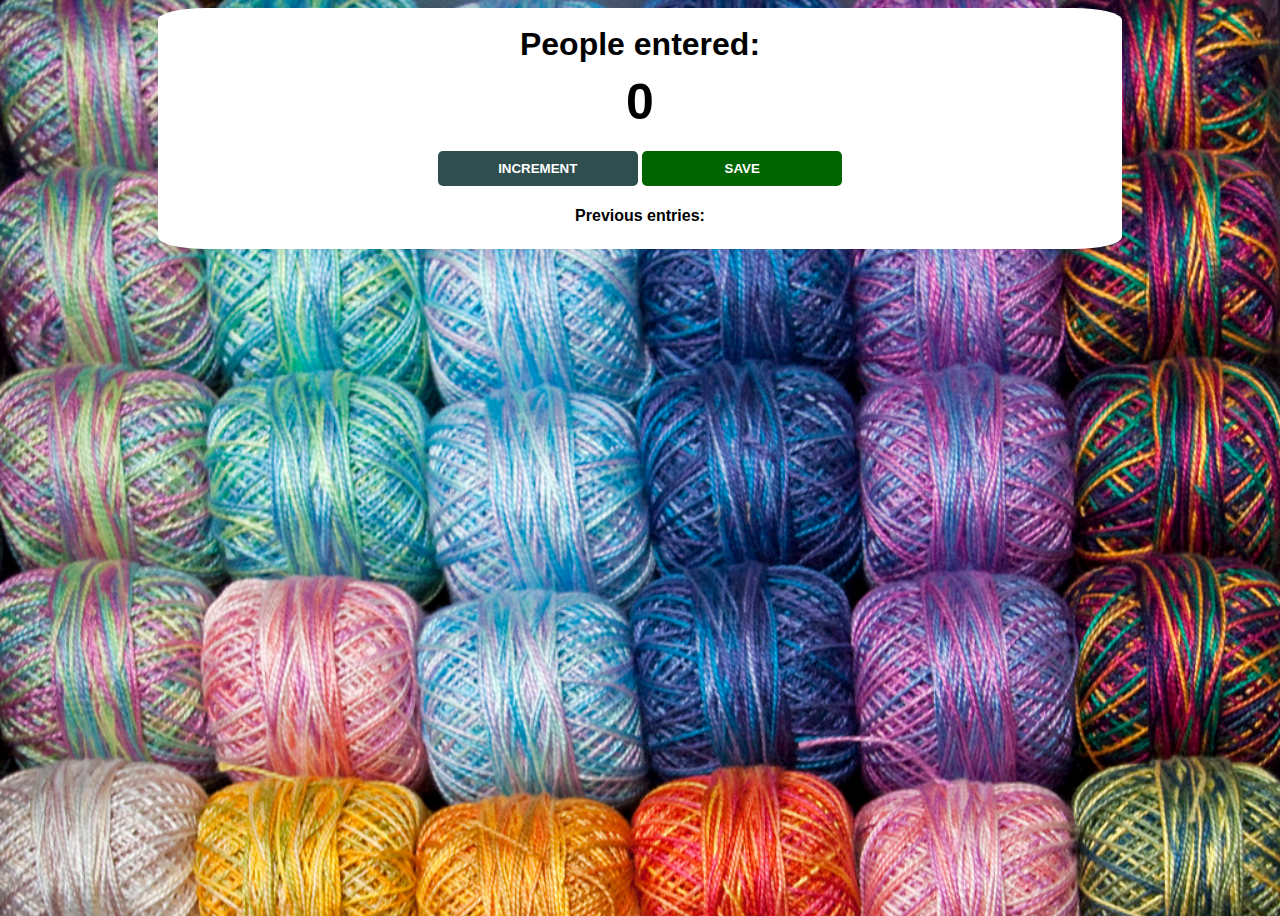
<file: Learn JavaScript/Module1 - people counter/index.html>
<html>
    <head>
        <link rel="stylesheet" href="index.css">
    </head>
    <body>
        <div class="container">    
            <h1>People entered:</h1>
            <h2 id="count-el">0</h2>
            <button id="increment-btn" onclick="increment()">INCREMENT</button>
            <button id="save-btn" onclick="save()">SAVE</button>
            <p id="save-el">Previous entries: </p>
        </div>
        <script src="index.js"></script>
    </body>
</html>
</file>
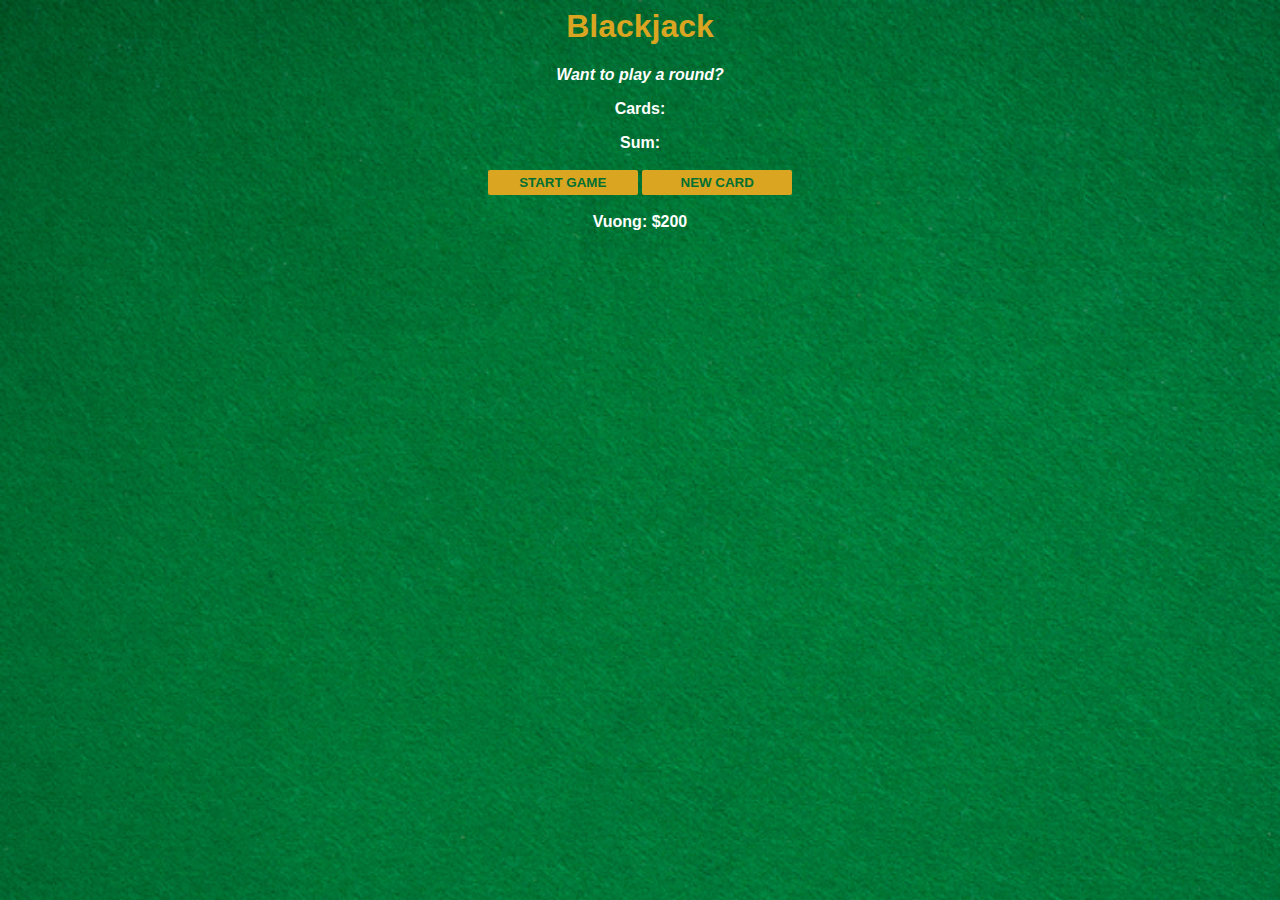
<file: Learn JavaScript/Module2 - black jack/index.html>
<html>
    <head>
        <link rel="stylesheet" href="index.css">
    </head>
    <body>
        <h1>Blackjack</h1>
        <p id="message-el">Want to play a round?</p>
        <p id="cards-el">Cards:</p>
        <p id="sum-el">Sum:</p>
        <button onclick="startGame()">START GAME</button>
        <button onclick="newCard()">NEW CARD</button>
        <p id="player-el"></p>
        <script src="index.js"></script>
    </body>
</html>
</file>
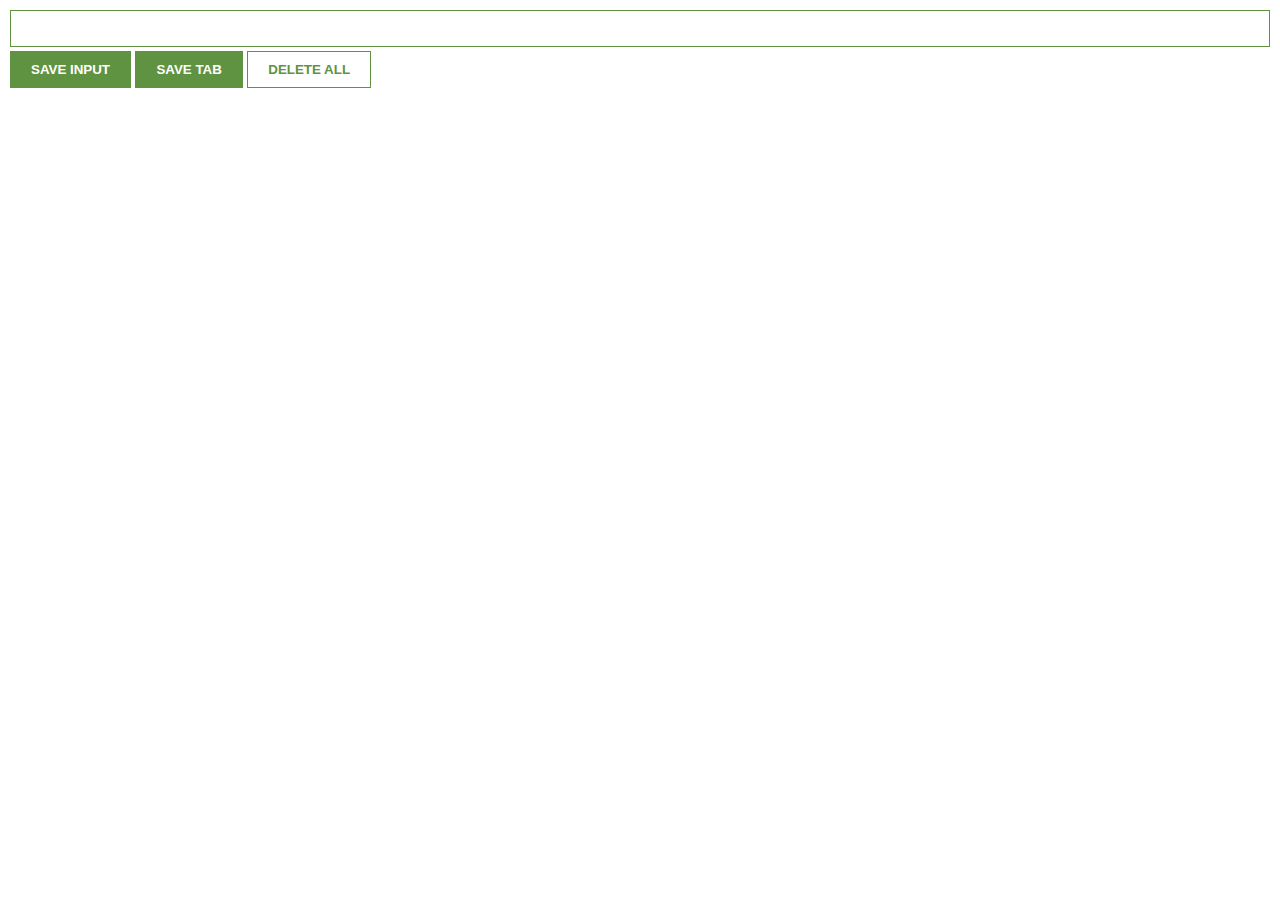
<file: Learn JavaScript/Module3 - browser extension/index.html>
<html>
    <head>
        <link rel="stylesheet" href="index.css">
    </head>
    <body>
        <input type="text" id="input-el">
        <button id="input-btn">SAVE INPUT</button>
        <button id="tab-btn">SAVE TAB</button>
        <button id="delete-btn">DELETE ALL</button>
        <ul id="ul-el">
        </ul>
        <script src="index.js"></script>
    </body>
</html>
</file>
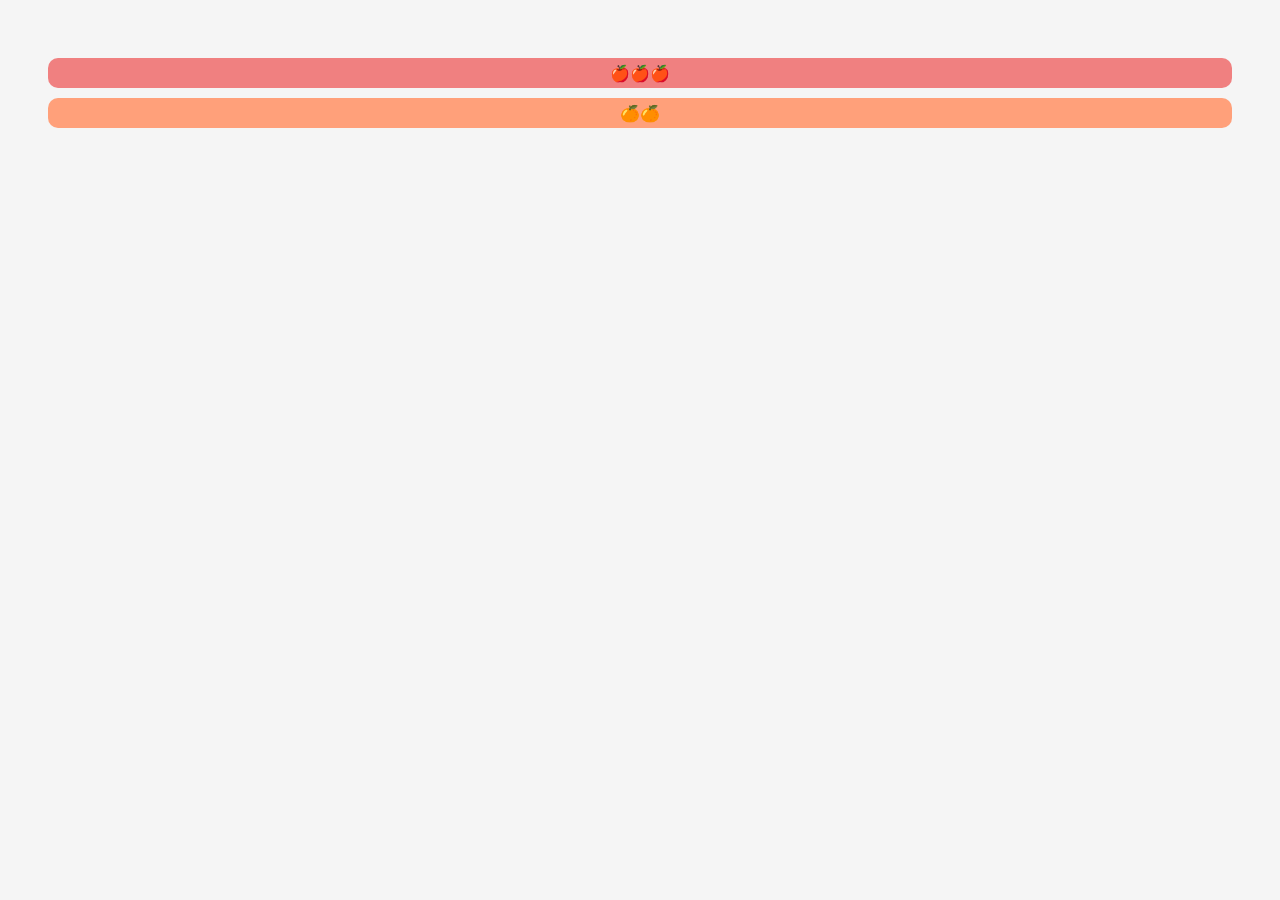
<file: Learn JavaScript/Module2 - black jack/FruitSorter/index.html>
<html>
    <head>
        <style>
            body {
                padding: 40px;
                background: whitesmoke;
                text-align: center;
            }

            .shelf {
            border-radius: 10px;
            height: 30px;
            display: flex;
            justify-content: center;
            align-items: center;
            }

            #apple-shelf {
            background: lightcoral;
            margin: 10px 0;
            }

            #orange-shelf {
            background: lightsalmon;
            }
        </style>
    </head>
    <body>
        <div class="shelf" id="apple-shelf"></div>  
        <div class="shelf" id="orange-shelf"></div>
        <script src="index.js"></script>
    </body>
</html>
</file>
<file: Learn JavaScript/Module1 - people counter/index.css>
body {
    /* background-image: url("https://media.istockphoto.com/id/1738798304/photo/rainbow-pride-flag-on-wood-background.jpg?b=1&s=612x612&w=0&k=20&c=JsE5vgWEmJp76w_tIkuxKOZk6Qj94ss5RoEewfZEnig="); */
    background-image: url("yarn.jpeg");    
    background-size: cover;
    font-family: -apple-system, BlinkMacSystemFont, 'Segoe UI', Roboto, Oxygen, Ubuntu, Cantarell, 'Open Sans', 'Helvetica Neue', sans-serif;
    font-weight: bold;
    text-align: center;
    height: 100vh;
    /* width: 95vw; */
}

.container {
    background: white;
    max-width: 75%;
    margin: auto;
    padding: 0.5rem;
    border-radius: 5%;
}

h1 {
    margin-top: 10px;
    margin-bottom: 10px;
}

h2 {
    font-size: 50px;
    margin-top: 0;
    margin-bottom: 20px;
}

button {
    border: none;
    padding-top: 10px;
    padding-bottom: 10px;
    color: white;
    font-weight: bold;
    width: 200px;
    margin-bottom: 5px;
    border-radius: 5px;
}

#increment-btn {
    background: darkslategray;
}

#save-btn {
    background: darkgreen;
}
</file>
<file: Learn JavaScript/Module2 - black jack/index.css>
body {
    font-family: 'Trebuchet MS', 'Lucida Sans Unicode', 'Lucida Grande', Arial, sans-serif;
    background-image: url("table.png");
    background-size: cover;
    font-weight: bold;
    color: white;
    text-align: center;
}

h1 {
    color: goldenrod;
}

#message-el {
    font-style: italic;
}

button {
    color: #016f32;
    cursor: pointer;
    width: 150px;
    background: goldenrod;
    padding-top: 5px;
    padding-bottom: 5px;
    font-weight: bold;
    border: none;
    border-radius: 2px;
    margin-bottom: 2px;
    margin-top: 2px;
}
</file>
<file: Learn JavaScript/Module3 - browser extension/index.css>
body {
    margin: 0;
    padding: 10px;
    font-family: Arial, Helvetica, sans-serif;
    min-width: 400px;
}

/*
Style our app according to the provided design!
green color -> #5f9341
*/

input {
    width: 100%;
    padding: 10px;
    box-sizing: border-box;
    border: 1px solid #5f9341;
    margin-bottom: 4px;
}

button {
    background: #5f9341;
    color: white;
    padding: 10px 20px;
    border: 1px solid #5f9341;
    font-weight: bold;
}

#delete-btn {
    background: white;
    color: #5f9341;
}

ul {
    margin-top: 20px;
    list-style: none;
    padding-left: 0;
}

li {
    margin-top: 5px;
}

a {
    color: #5f9341;
}
</file>
